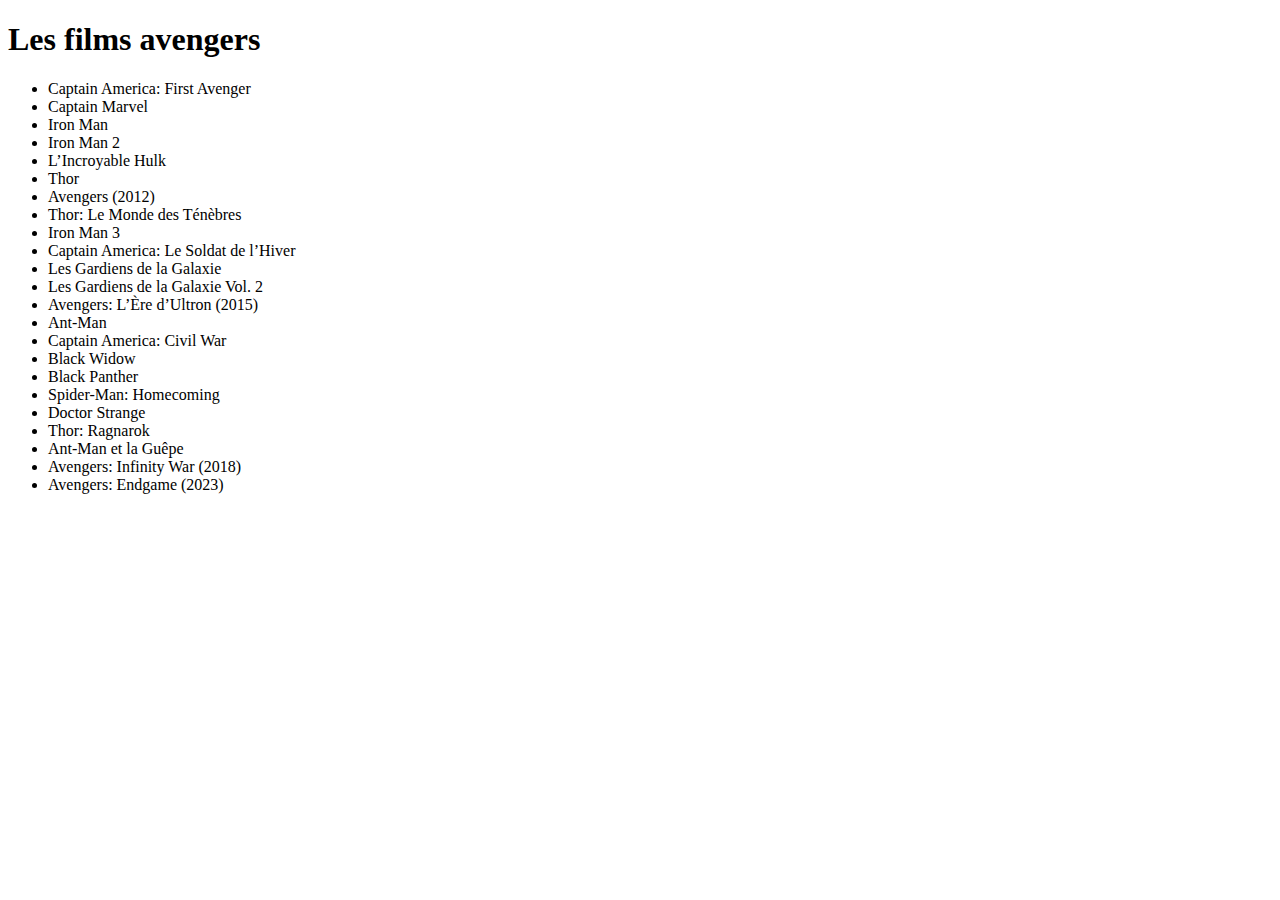
<file: js-practice/avengers/index.html>
<!DOCTYPE html>
<html lang="fr">
    <head>
        <meta charset="UTF-8" />
        <meta name="viewport" content="width=device-width, initial-scale=1.0" />
        <title>Avengers Movies</title>
        <script src="./js/avengers.js" defer></script>
    </head>
    <body>
        <div id="container">
            <h1>Les films avengers</h1>
            <ul id="list-movies">
                <li>Captain America: First Avenger</li>
                <li>Captain Marvel</li>
                <li>Iron Man</li>
                <li>Iron Man 2</li>
                <li>L’Incroyable Hulk</li>
                <li>Thor</li>
                <li>Avengers (2012)</li>
                <li>Thor: Le Monde des Ténèbres</li>
                <li>Iron Man 3</li>
                <li>Captain America: Le Soldat de l’Hiver</li>
                <li>Les Gardiens de la Galaxie</li>
                <li>Les Gardiens de la Galaxie Vol. 2</li>
                <li>Avengers: L’Ère d’Ultron (2015)</li>
                <li>Ant-Man</li>
                <li>Captain America: Civil War</li>
                <li>Black Widow</li>
                <li>Black Panther</li>
                <li>Spider-Man: Homecoming</li>
                <li>Doctor Strange</li>
                <li>Thor: Ragnarok</li>
                <li>Ant-Man et la Guêpe</li>
                <li>Avengers: Infinity War (2018)</li>
                <li>Avengers: Endgame (2023)</li>
            </ul>
        </div>
    </body>
</html>
</file>
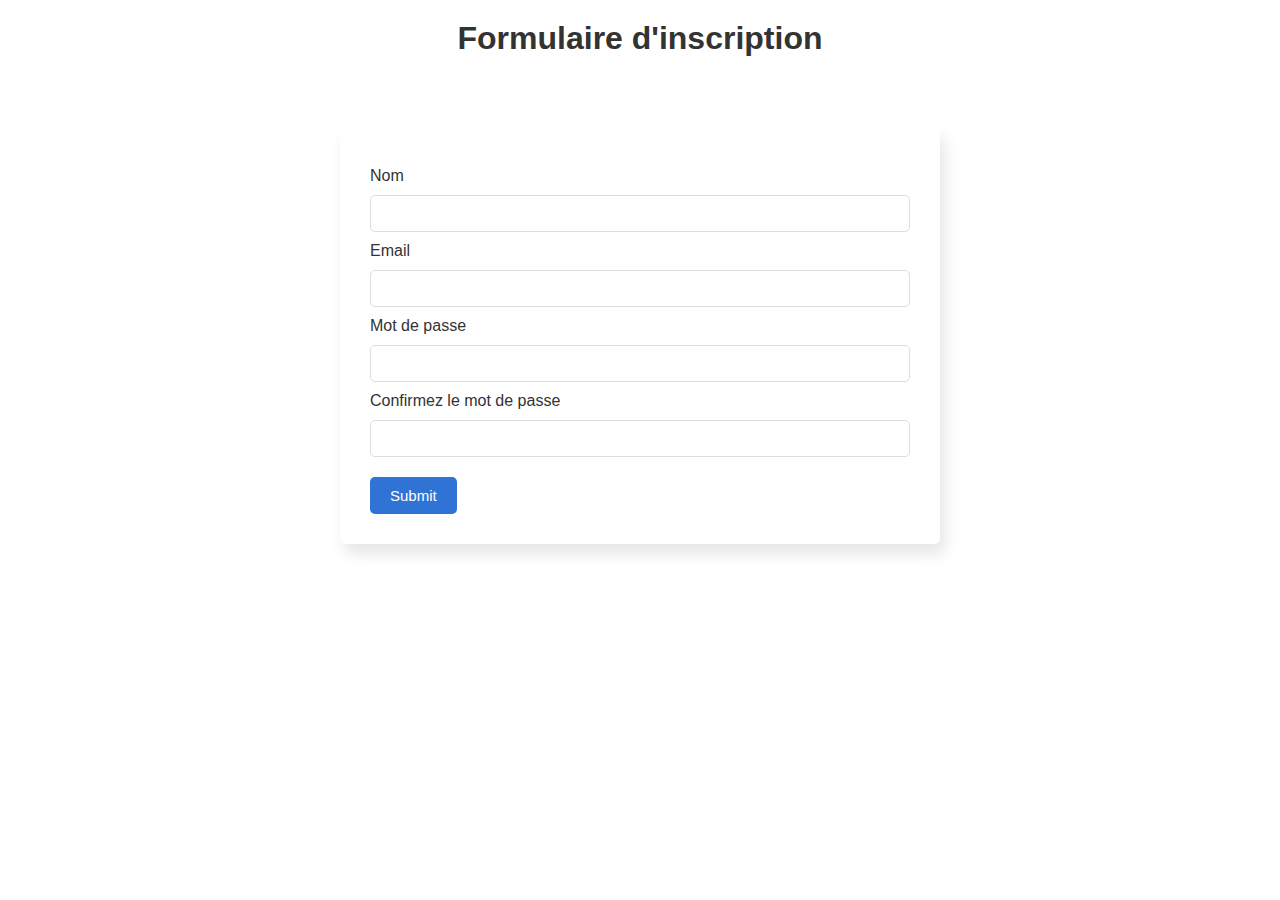
<file: js-practice/formulaire/index.html>
<!DOCTYPE html>
<html lang="fr">
    <head>
        <meta charset="UTF-8" />
        <meta http-equiv="X-UA-Compatible" content="IE=edge" />
        <meta name="viewport" content="width=device-width, initial-scale=1.0" />
        <title>Javascript - Formulaire</title>
        <link rel="stylesheet" href="css/style.css" />
        <script src="js/main.js" defer></script>
    </head>
    <body>
        <div>
            <h1>Formulaire d'inscription</h1>

            <div class="formulaire">
                <form id="form">
                    <div class="form-control">
                        <label for="name">Nom</label>
                        <input type="text" id="name" />
                        <div></div>
                    </div>
                    <div class="form-control">
                        <label for="email">Email</label>
                        <input type="email" id="email" />
                    </div>
                    <div class="form-control">
                        <label for="password">Mot de passe</label>
                        <input type="password" id="password" />
                    </div>
                    <div class="form-control">
                        <label for="confirm-password">
                            Confirmez le mot de passe
                        </label>
                        <input type="password" id="confirm-password" />
                    </div>
                    <input type="submit" />
                </form>
            </div>
        </div>
    </body>
</html>
</file>
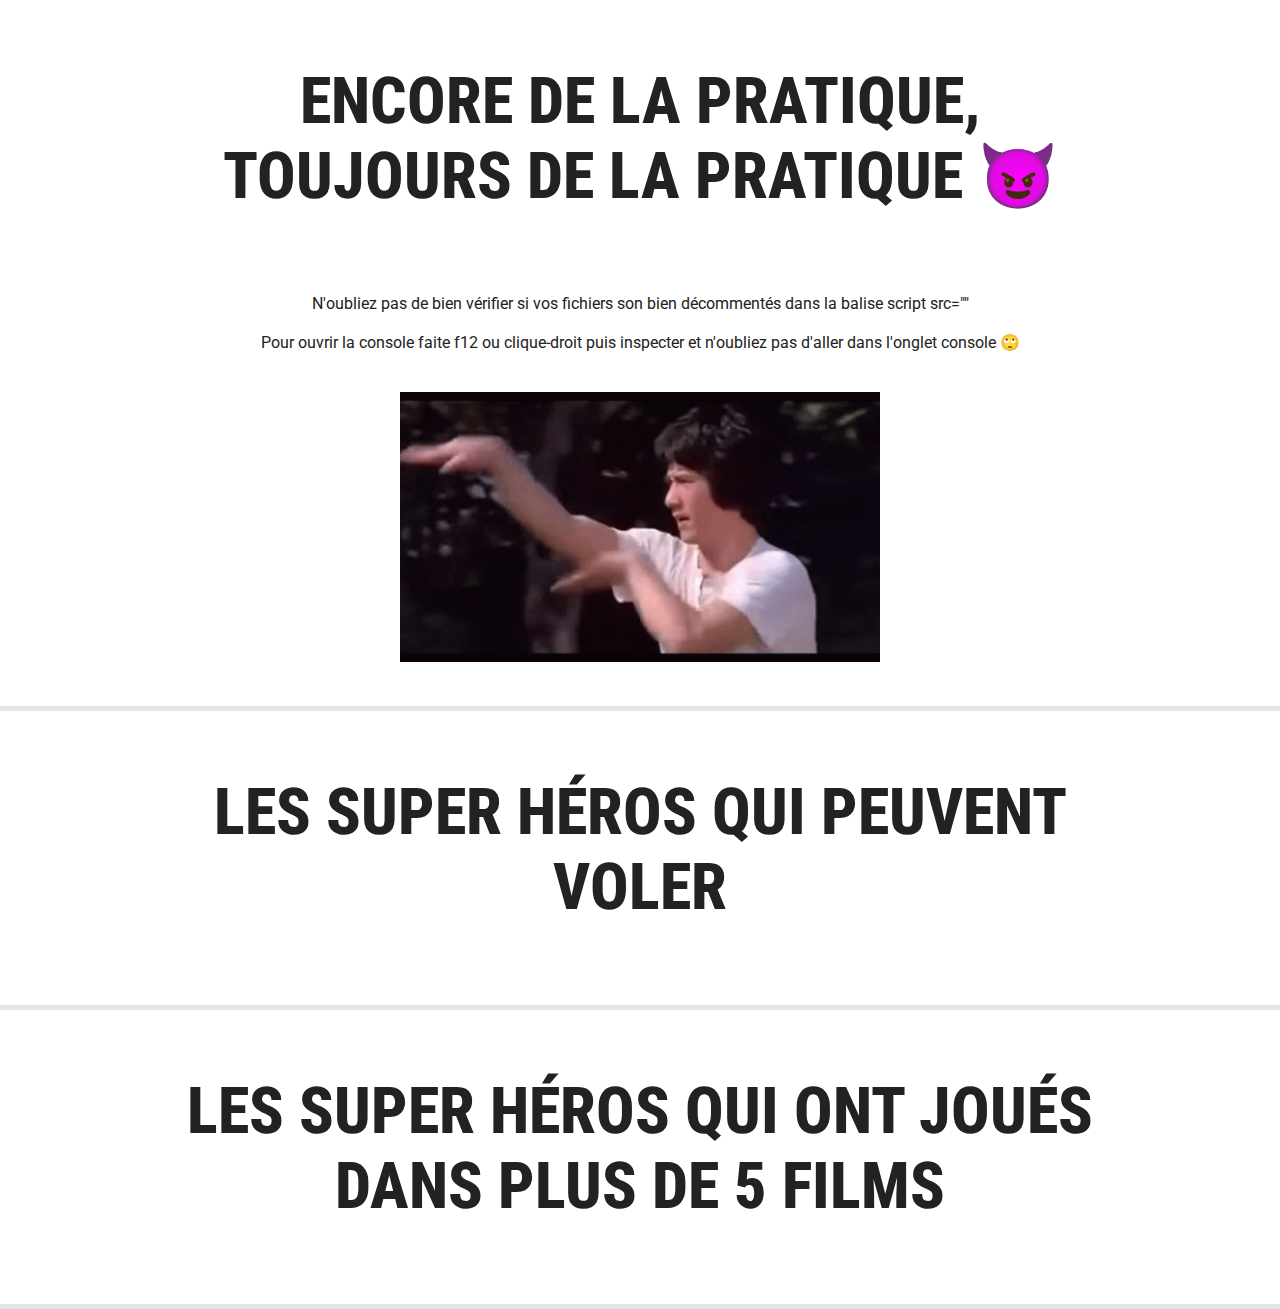
<file: js-practice/javascript-advanced/index.html>
<!DOCTYPE html>
<html lang="fr">
    <head>
        <meta charset="UTF-8" />
        <meta http-equiv="X-UA-Compatible" content="IE=edge" />
        <meta name="viewport" content="width=device-width, initial-scale=1.0" />
        <title>Javascript - Pratique</title>
        <link rel="stylesheet" href="./assets/css/style.css" />
        <script src="./assets/js/main.js" defer></script>
    </head>
    <body>
        <header>
            <h1 id="main-title" class="main-title">
                Encore de la pratique,
                <br />
                toujours de la pratique 😈
            </h1>
        </header>
        <main>
            <section class="container" id="container">
                <p id="paragraphe">
                    N'oubliez pas de bien vérifier si vos fichiers son bien
                    décommentés dans la balise script src=""
                </p>
                <p>
                    Pour ouvrir la console faite f12 ou clique-droit puis
                    inspecter et n'oubliez pas d'aller dans l'onglet console 🙄
                </p>
                <div class="gif">
                    <img src="./assets/img/chinese-karate.gif" alt="" />
                </div>
            </section>

            <section id="super-heros-list">
                <h1>Les super héros qui peuvent voler</h1>
            </section>

            <section id="super-heros-5-films-list">
                <h1>Les super héros qui ont joués dans plus de 5 films</h1>
            </section>
        </main>
    </body>
</html>
</file>
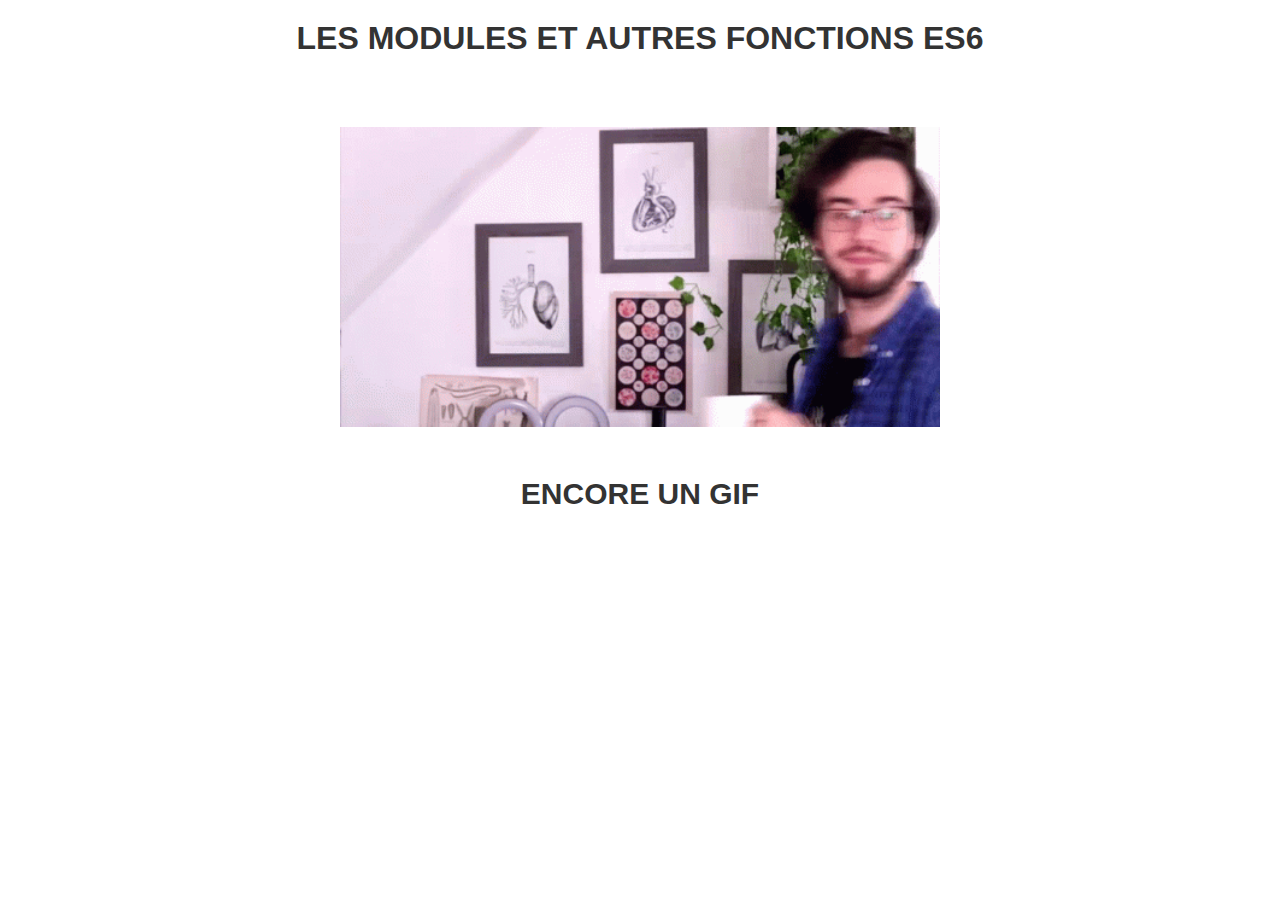
<file: js-practice/module/index.html>
<!DOCTYPE html>
<html lang="fr">
    <head>
        <meta charset="UTF-8" />
        <meta http-equiv="X-UA-Compatible" content="IE=edge" />
        <meta name="viewport" content="width=device-width, initial-scale=1.0" />
        <title>Javascript - Module</title>
        <link rel="stylesheet" href="css/style.css" />
        <script src="./js/main.js" type="module" defer></script>
    </head>
    <body>
        <div>
            <h1>Les modules et autres fonctions es6</h1>
            <div class="container">
                <img src="img/hello-there-hello.gif" alt="" />
            </div>
            <h2>encore un gif</h2>
        </div>
    </body>
</html>
</file>
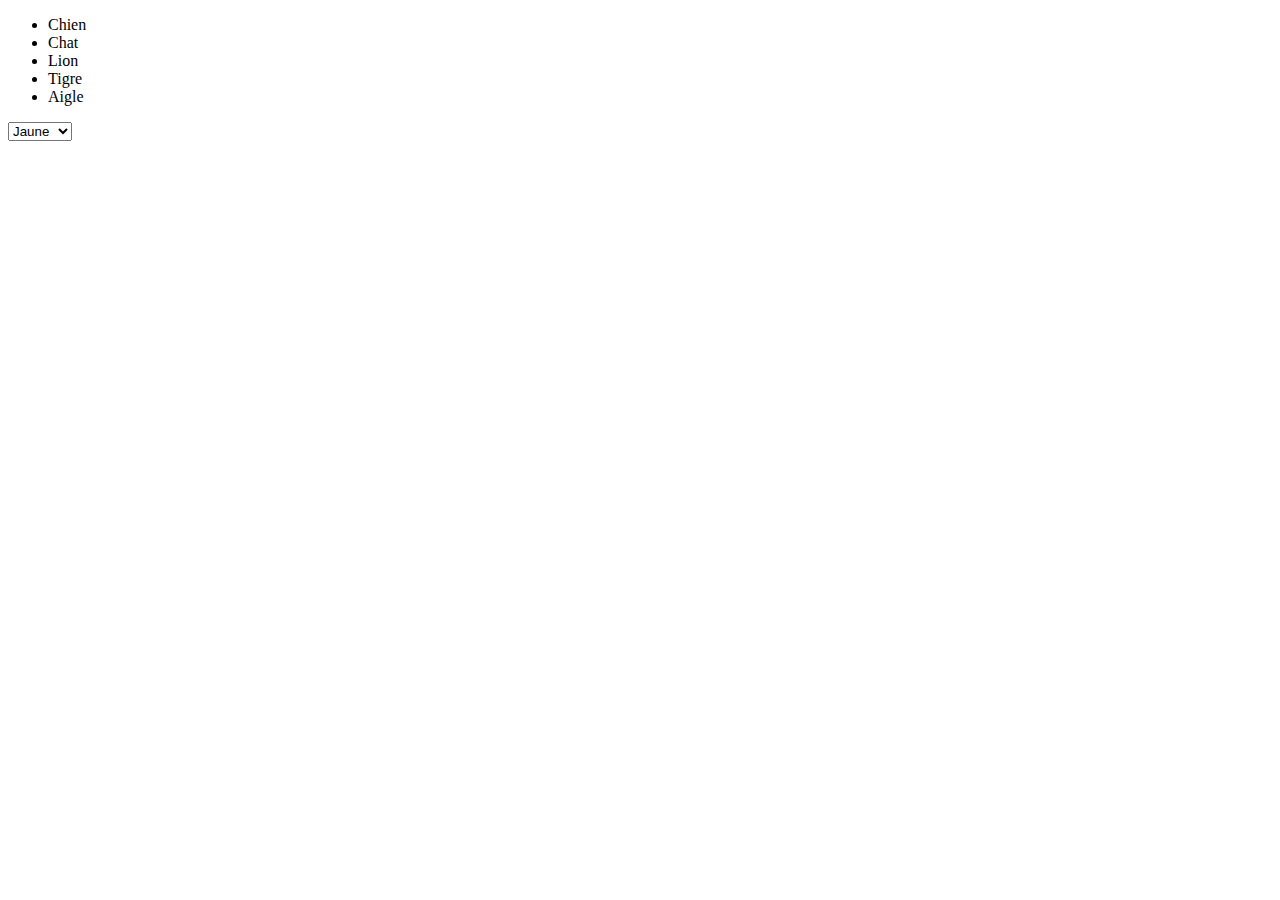
<file: js-practice/picker-color/index.html>
<!DOCTYPE html>
<html lang="fr">
    <head>
        <meta charset="UTF-8" />
        <meta name="viewport" content="width=device-width, initial-scale=1.0" />
        <title>Picker Color</title>
        <script src="./js/app.js" defer></script>
    </head>
    <body>
        <ul id="list-animals">
            <li>Chien</li>
            <li>Chat</li>
            <li>Lion</li>
            <li>Tigre</li>
            <li>Aigle</li>
        </ul>

        <select name="" id="list-color">
            <option value="yellow">Jaune</option>
            <option value="green">vert</option>
            <option value="blue">Bleu</option>
            <option value="red">Rouge</option>
            <option value="pink">Rose</option>
            <option value="orange">orange</option>
        </select>
    </body>
</html>
</file>
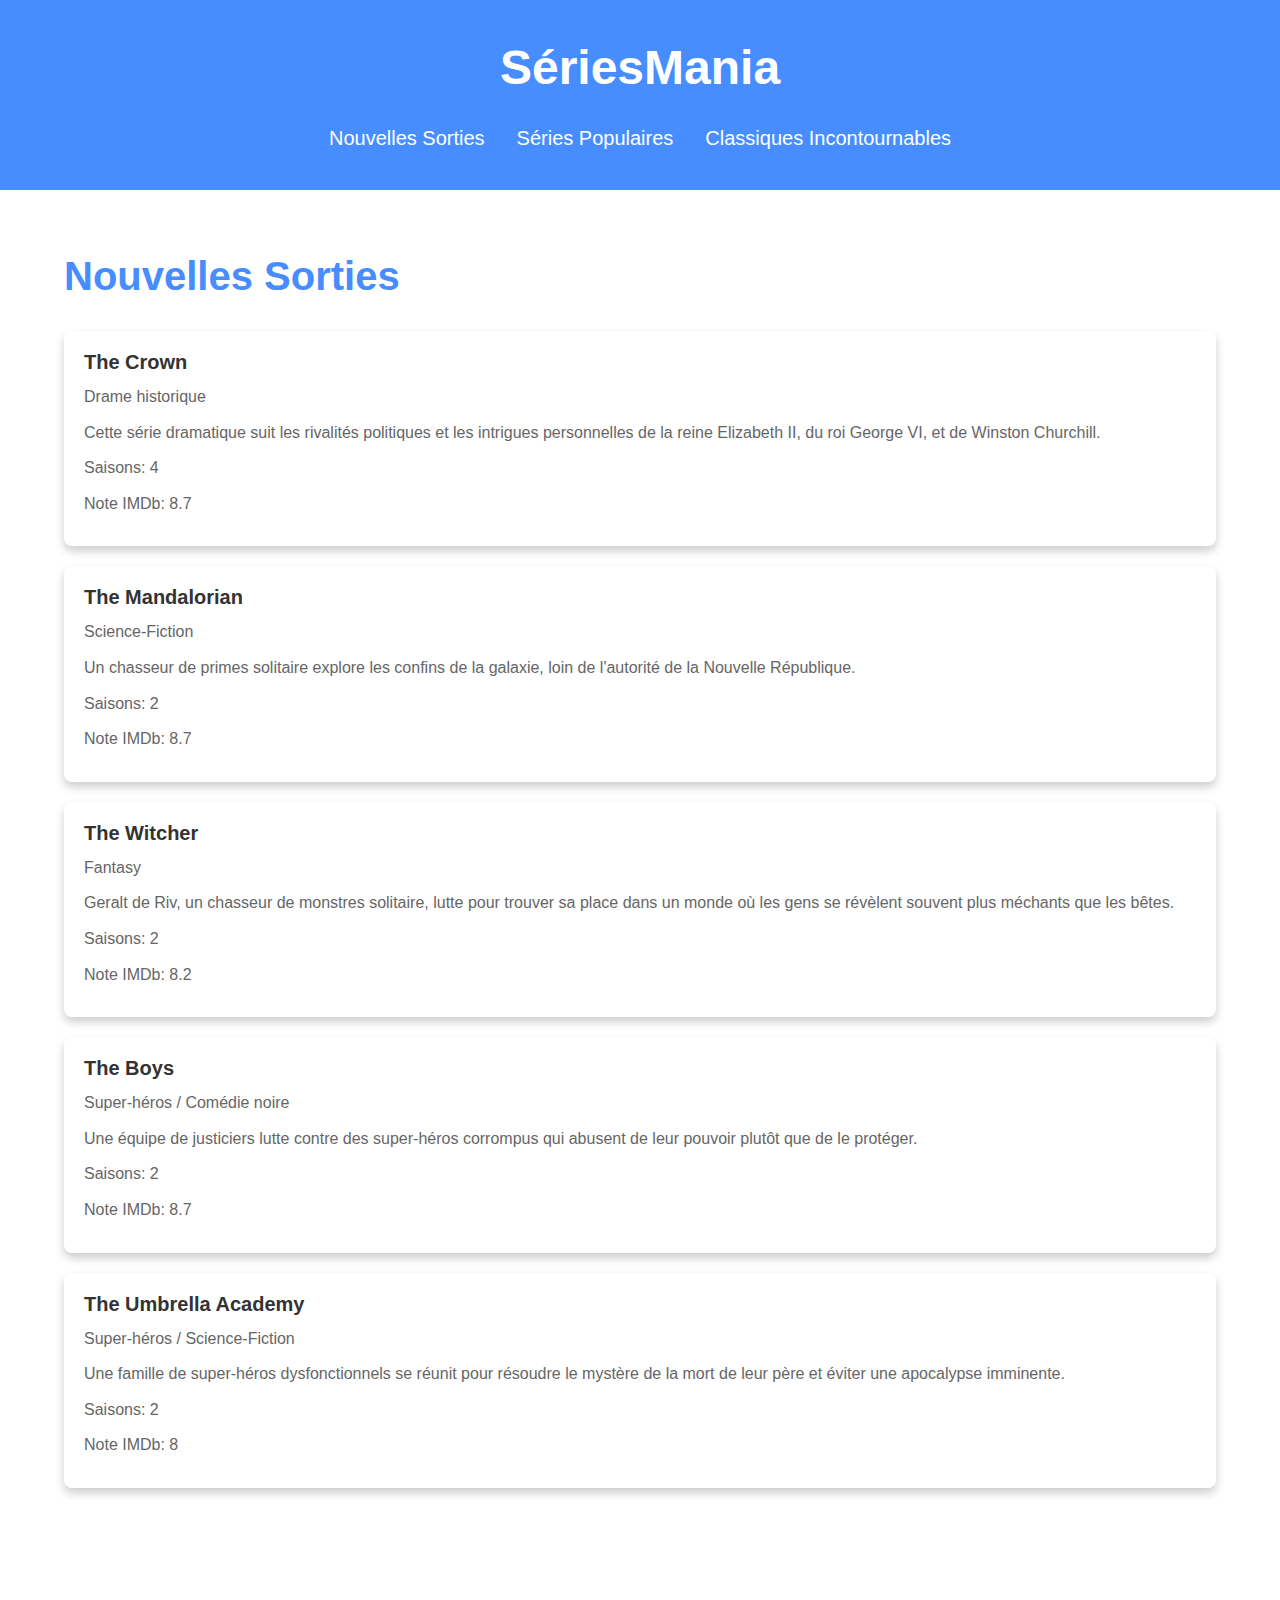
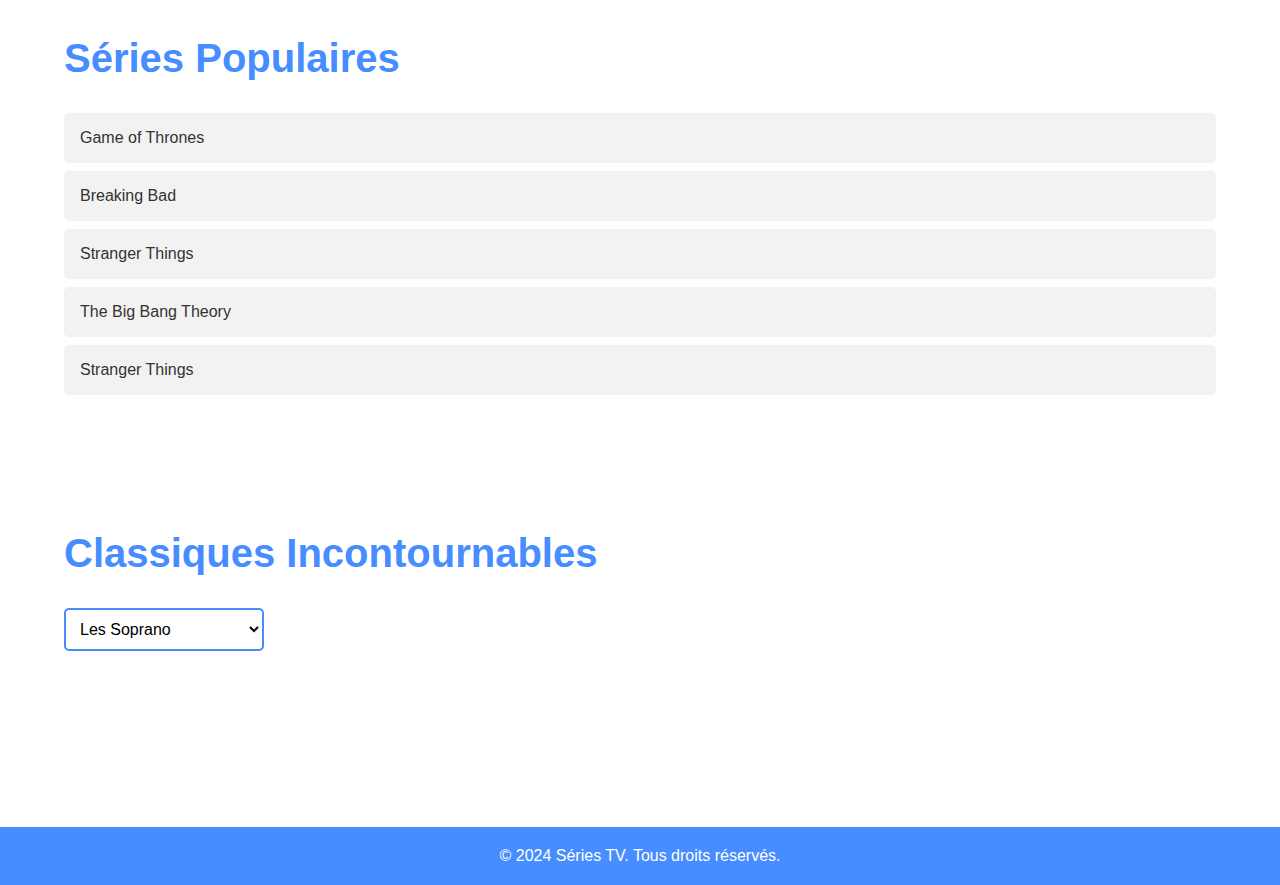
<file: js-practice/practice/index.html>
<!DOCTYPE html>
<html lang="fr">
    <head>
        <meta charset="UTF-8" />
        <meta name="viewport" content="width=device-width, initial-scale=1.0" />
        <title>SériesMania</title>
        <link rel="stylesheet" href="./assets/css/style.css" />
        <script src="./assets/js/main.js" type="module" defer></script>
    </head>
    <body>
        <header>
            <h1>SériesMania</h1>
            <nav>
                <a href="#new-series">Nouvelles Sorties</a>
                <a href="#popular">Séries Populaires</a>
                <a href="#must-watch">Classiques Incontournables</a>
            </nav>
        </header>

        <section id="new-series">
            <h2>Nouvelles Sorties</h2>
        </section>

        <section id="popular">
            <h2>Séries Populaires</h2>
        </section>

        <section id="must-watch">
            <h2>Classiques Incontournables</h2>
        </section>

        <footer>
            <p>&copy; 2024 Séries TV. Tous droits réservés.</p>
        </footer>
    </body>
</html>
</file>
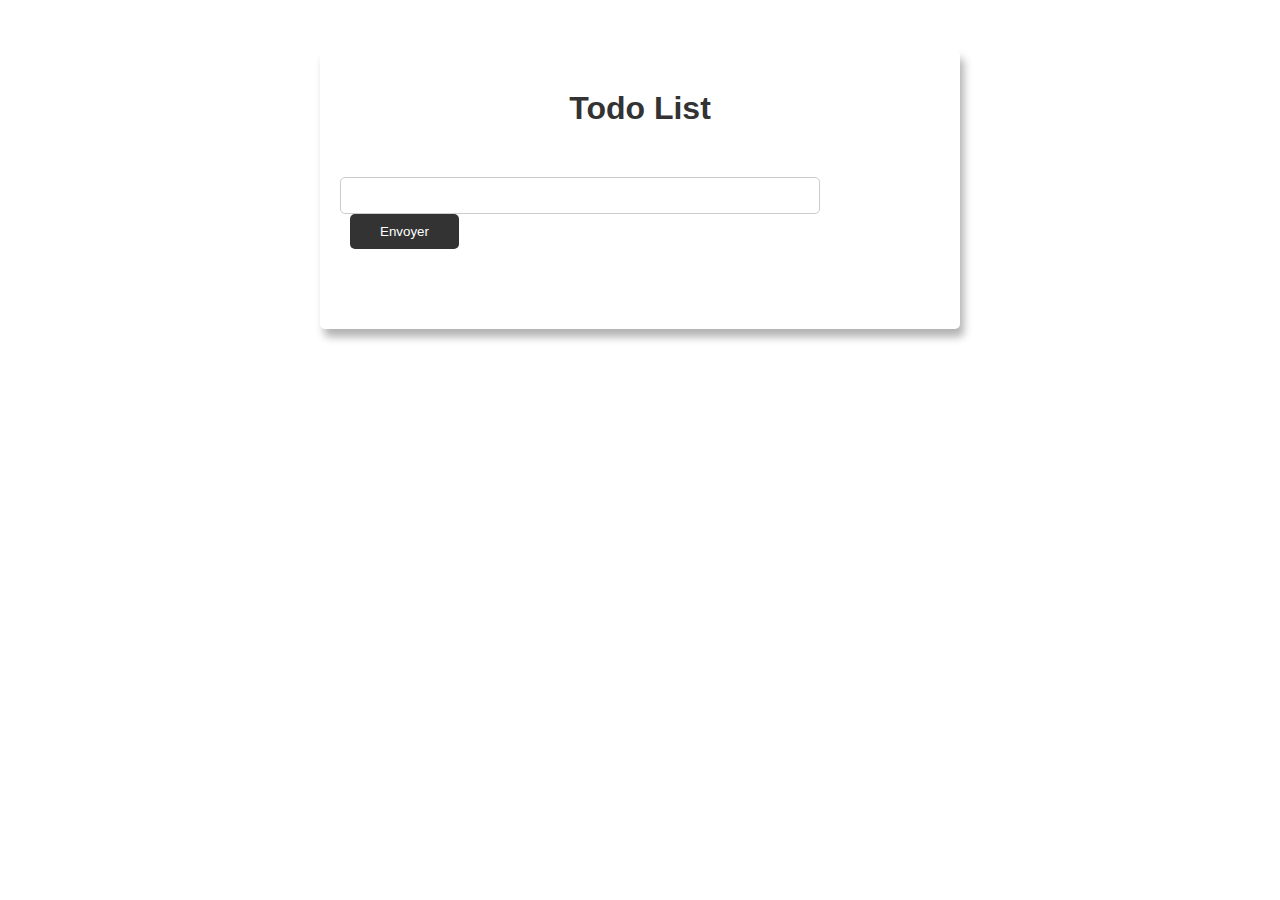
<file: js-practice/todo-list/index.html>
<!DOCTYPE html>
<html lang="fr">
    <head>
        <meta charset="UTF-8" />
        <meta http-equiv="X-UA-Compatible" content="IE=edge" />
        <meta name="viewport" content="width=device-width, initial-scale=1.0" />
        <title>Javascript - Todo List</title>
        <link rel="stylesheet" href="css/style.css" />
        <script src="js/main.js" defer></script>
    </head>
    <body>
        <div class="container">
            <h1>Todo List</h1>
            <div class="">
                <input type="text" id="todo-text" />
                <button id="submit">Envoyer</button>
                <ul id="todo-list"></ul>
            </div>
        </div>
    </body>
</html>
</file>
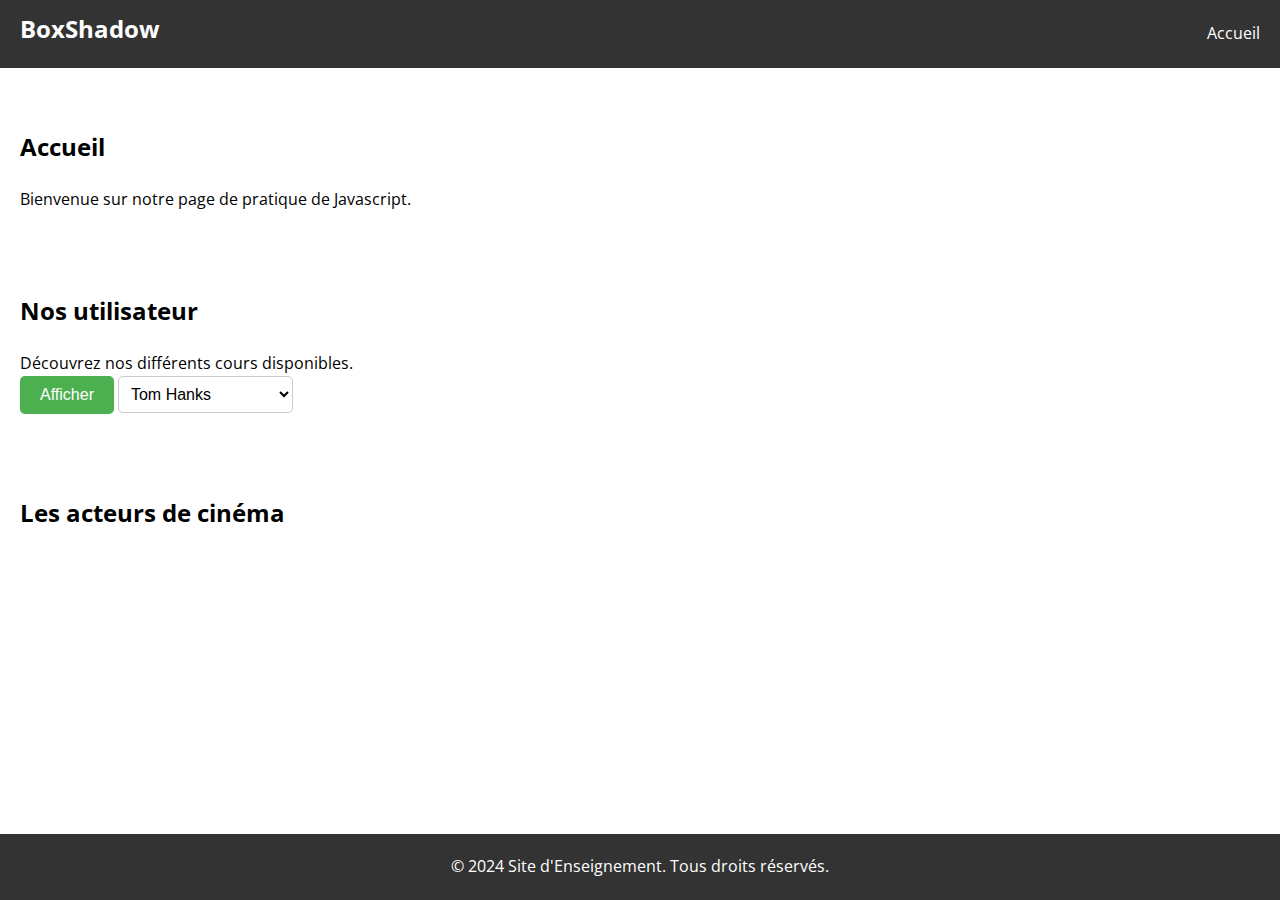
<file: js-practice/upgrade/index.html>
<!DOCTYPE html>
<html lang="fr">
    <head>
        <meta charset="UTF-8" />
        <meta name="viewport" content="width=device-width, initial-scale=1.0" />
        <title>BoxShadow</title>
        <meta
            name="description"
            content="Bienvenue sur notre site d'enseignement. Découvrez nos cours et formations."
        />

        <link rel="stylesheet" href="./assets/css/style.css" />

        <!-- Balises Open Graph pour les réseaux sociaux -->
        <meta property="og:title" content="Site d'Enseignement" />
        <meta
            property="og:description"
            content="Bienvenue sur notre site d'enseignement. Découvrez nos cours et formations."
        />
        <meta property="og:type" content="website" />
        <meta property="og:url" content="URL_de_votre_site" />
        <meta property="og:image" content="URL_de_votre_image" />
        <meta property="og:image:alt" content="Description_de_votre_image" />

        <!-- Balises Twitter Card pour Twitter -->
        <meta name="twitter:card" content="summary_large_image" />
        <meta name="twitter:title" content="Site d'Enseignement" />
        <meta
            name="twitter:description"
            content="Bienvenue sur notre site d'enseignement. Découvrez nos cours et formations."
        />
        <meta name="twitter:image" content="URL_de_votre_image" />
        <meta name="twitter:image:alt" content="Description_de_votre_image" />

        <!-- Balises pour favicon -->
        <link rel="icon" href="./favicon.ico" type="image/x-icon" />
        <link rel="icon" href="./assets/images/favicon.png" type="image/png" />

        <script src="./assets/js/upgrade-practice.js" defer></script>
    </head>
    <body>
        <header class="header">
            <a href="" class="logo">BoxShadow</a>
            <nav>
                <a href="#accueil">Accueil</a>
            </nav>
        </header>

        <main>
            <section id="accueil" class="section">
                <div class="container">
                    <h2>Accueil</h2>
                    <p>Bienvenue sur notre page de pratique de Javascript.</p>
                </div>
            </section>

            <section id="user" class="section">
                <div id="user-container">
                    <h2>Nos utilisateur</h2>
                    <p>Découvrez nos différents cours disponibles.</p>
                    <button id="action">Afficher</button>
                </div>
            </section>

            <section id="actors" class="section">
                <div id="actors-container">
                    <h2>Les acteurs de cinéma</h2>
                </div>
            </section>
        </main>

        <footer>
            <div class="container">
                <p>&copy; 2024 Site d'Enseignement. Tous droits réservés.</p>
            </div>
        </footer>
    </body>
</html>
</file>
<file: js-practice/formulaire/css/style.css>
* {
    margin: 0;
    padding: 0;
    box-sizing: border-box;
}

html {
    scroll-behavior: smooth;
}

body {
    min-height: 100vh;
    color: #333;
    font-family: Arial, Helvetica, sans-serif;
}

a {
    text-decoration: none;
    color: #333;
}

h1 {
    padding: 20px 0;
    text-align: center;
}

.formulaire {
    width: 90%;
    max-width: 600px;
    min-width: 300px;
    margin: 50px auto;
    padding: 30px;
    background-color: #fff;
    border-radius: 5px;
    box-shadow: 5px 10px 15px rgba(0, 0, 0, 0.1);
    overflow: hidden;
}

.form-control {
    margin: 10px 0;
}

.form-control input {
    width: 100%;
    margin-top: 10px;
    padding: 10px;
    border: 1px solid #ddd;
    border-radius: 5px;
    outline-color: rgb(47, 116, 212);
}

form input[type='submit'] {
    margin-top: 10px;
    padding: 10px 20px;
    border-radius: 5px;
    border: none;
    outline: none;
    background-color: rgb(47, 116, 212);
    color: #fff;
    font-size: 15px;
}

.error-message {
    display: inline-block;
    margin-top: 5px;
    font-size: 14px;
    font-style: italic;
    color: rgb(209, 53, 53);
}

.message {
    margin-top: 20px;
    padding: 10px 20px;
    border-radius: 5px;
    background-color: rgb(47, 116, 212);
    color: #fff;
    font-size: 15px;
}
</file>
<file: js-practice/javascript-advanced/assets/css/style.css>
@import url(https://fonts.googleapis.com/css?family=Roboto+Condensed:100,200,300,regular,500,600,700,800,900,100italic,200italic,300italic,italic,500italic,600italic,700italic,800italic,900italic&family=Roboto:100,100italic,300,300italic,regular,italic,500,500italic,700,700italic,900,900italic);

* {
    margin: 0;
    padding: 0;
    box-sizing: border-box;
}

body {
    color: #222;
    font-family: 'Roboto', sans-serif;
}

h1 {
    width: 80%;
    margin: 4rem auto 80px;
    font-size: 4rem;
    font-family: 'Roboto Condensed';
    font-weight: 800;
    text-align: center;
    text-transform: uppercase;
}

section {
    border-bottom: 5px solid rgba(0, 0, 0, 0.1);
}

/* CONTAINER */
.container {
    text-align: center;
}

.container p {
    margin-bottom: 20px;
}

.container .gif {
    max-width: 30rem;
    margin: 2.5rem auto;
}

.container img {
    width: 100%;
    height: 100%;
    object-fit: cover;
}

/* QUOTE */
.message-request {
    margin: 20px;
    color: rgb(90, 135, 199);
    font-style: italic;
}

/* SUPER HERO */
.super-hero {
    width: 30rem;
    margin: 3rem auto;
    padding: 3rem;
    border-radius: 3.5rem;
    background-color: rgb(255, 154, 169);
    color: #111;
    @import url(https://fonts.googleapis.com/css?family=Roboto+Condensed:100,200,300,regular,500,600,700,800,900,100italic,200italic,300italic,italic,500italic,600italic,700italic,800italic,900italic);
    box-shadow: 6px 12px 12px rgba(0, 0, 0, 0.15);
}

.super-hero h2 {
    margin-bottom: 1rem;
    font-family: 'Roboto Condensed';
    font-size: 3rem;
    text-transform: uppercase;
    text-align: center;
}

.super-hero p {
    margin-bottom: 20px;
    font-size: 1.25rem;
    font-weight: 300;
}

.super-hero ul {
    list-style: circle;
    font-weight: 300;
    font-size: 18px;
    font-style: italic;
    margin-left: 2rem;
}
</file>
<file: js-practice/module/css/style.css>
* {
    margin: 0;
    padding: 0;
    box-sizing: border-box;
}

body {
    color: #333;
    font-family: Arial, Helvetica, sans-serif;
}

h1,
h2 {
    text-transform: uppercase;
}

h1 {
    padding: 20px 0;
    text-align: center;
}

h2 {
    text-align: center;
    font-size: 30px;
}

.container {
    width: 600px;
    height: 300px;
    margin: 50px auto;
    background-color: red;
}

img {
    width: 100%;
    height: 100%;
    object-fit: cover;
}
</file>
<file: js-practice/practice/assets/css/style.css>
:root {
    --main-color: #478dff;
    --secondary-color: #478dffb0;
    --cl-text: #333;
}

*,
*::before,
::after {
    margin: 0;
    padding: 0;
    box-sizing: border-box;
}

html {
    scroll-behavior: smooth;
}

body {
    font-family: Arial, sans-serif;
    color: var(--cl-text);
}

/* HEADER */
header {
    padding: 2.5rem 0;
    background-color: var(--main-color);
    color: #fff;
    text-align: center;
}

header h1 {
    margin-bottom: 2rem;
    font-size: 3rem;
}

nav {
    display: flex;
    justify-content: center;
    gap: 2rem;
}

nav a {
    color: #fff;
    font-size: 1.25rem;
    text-decoration: none;
    text-underline-offset: 4px;
}

nav a:hover {
    text-decoration: underline;
}

/* SECTION */
section {
    min-height: 40vh;
    padding: 4rem;
}

section h2 {
    margin-bottom: 2rem;
    font-size: 2.5rem;
    color: var(--main-color);
}

/* CARD */
.card {
    margin-bottom: 20px;
    padding: 20px;
    border-radius: 8px;
    background-color: #fff;
    box-shadow: 0 5px 10px rgba(0, 0, 0, 0.2);
}

.card h3 {
    margin-bottom: 10px;
    font-size: 20px;
}

.card p {
    margin-bottom: 10px;
    color: #666;
    line-height: 1.6;
}

/* LIST */
.popular-list {
    list-style-type: none;
}

.popular-list li {
    margin-bottom: 8px;
    padding: 16px;
    border-radius: 5px;
    background-color: #f2f2f2;
    transition: 0.3s;
}

.popular-list li:hover {
    background-color: var(--secondary-color);
}

/* SELECT */
.select-series {
    min-width: 200px;
    margin-bottom: 20px;
    padding: 10px;
    border: 2px solid var(--main-color);
    border-radius: 5px;
    background-color: #fff;
    font-size: 16px;
}

.select-series option {
    padding: 10px;
    background-color: #fff;
    font-size: 16px;
}

/* FOOTER */
footer {
    padding: 20px 0;
    background-color: var(--main-color);
    color: #fff;
    text-align: center;
}

footer p {
    margin: 0;
}
</file>
<file: js-practice/todo-list/css/style.css>
* {
    margin: 0;
    padding: 0;
    box-sizing: border-box;
}

body {
    color: #333;
    font-family: Arial, Helvetica, sans-serif;
}

h1 {
    text-align: center;
    padding: 20px 0 50px;
}

.container {
    min-width: 400px;
    width: 50%;
    margin: 50px auto;
    padding: 20px;
    border-radius: 5px;
    box-shadow: 4px 8px 8px rgba(0, 0, 0, 0.3);
}

ul {
    padding: 30px;
    list-style: none;
}

input[type='text'] {
    width: 80%;
    padding: 10px;
    border: 1px solid #ccc;
    border-radius: 5px;
    outline: none;
}

button {
    margin-left: 10px;
    padding: 10px 30px;
    border: none;
    border-radius: 5px;
    background-color: #333;
    color: #fff;
    cursor: pointer;
}

button:hover {
    background-color: #555;
}
</file>
<file: js-practice/upgrade/assets/css/style.css>
@import url(https://fonts.googleapis.com/css?family=Open+Sans:300,regular,500,600,700,800,300italic,italic,500italic,600italic,700italic,800italic);

/* Reset CSS */
* {
    margin: 0;
    padding: 0;
    box-sizing: border-box;
}

html {
    scroll-behavior: smooth;
}

/* Global Styles */
body {
    display: flex;
    flex-direction: column;
    min-height: 100vh;
    font-family: 'Open Sans', sans-serif;
    line-height: 1.6;
}

/* HEADER */
header {
    display: flex;
    justify-content: space-between;
    align-items: center;
    padding: 10px 20px;
    background-color: #333;
    color: #fff;
}

header .logo {
    margin-bottom: 10px;
    font-size: 24px;
    font-weight: 700;
    text-decoration: none;
    color: #fff;
}
nav a {
    color: #fff;
    text-decoration: none;
}

/* MAIN */
main {
    flex-grow: 1;
    padding: 20px;
}

/* SECTION */
.section {
    padding: 40px 0;
}

.section h2 {
    margin-bottom: 20px;
    font-size: 24px;
}

.actors {
    background-color: #f0f0f0;
    padding: 20px;
    border-radius: 10px;
    margin-bottom: 20px;
}

.actors h3 {
    color: #333;
    font-size: 1.5em;
    margin-bottom: 10px;
}

.actors p {
    color: #666;
    font-size: 1em;
}

/* BUTTON */
button {
    padding: 10px 20px;
    border: none;
    border-radius: 5px;
    background-color: #4caf50;
    font-size: 16px;
    color: white;
    cursor: pointer;
    transition: background-color 0.3s ease;
}

button:hover {
    background-color: #45a049;
}

/* SELECT */
select {
    padding: 8px;
    border: 1px solid #ccc;
    border-radius: 5px;
    background-color: #fff;
    font-size: 16px;
    cursor: pointer;
}

/* Style pour les options dans la liste déroulante au survol */
select option:hover {
    background-color: #f2f2f2; /* Changement de couleur au survol */
}

/* Footer */
footer {
    padding: 20px 0;
    background-color: #333;
    color: #fff;
    text-align: center;
}
</file>
